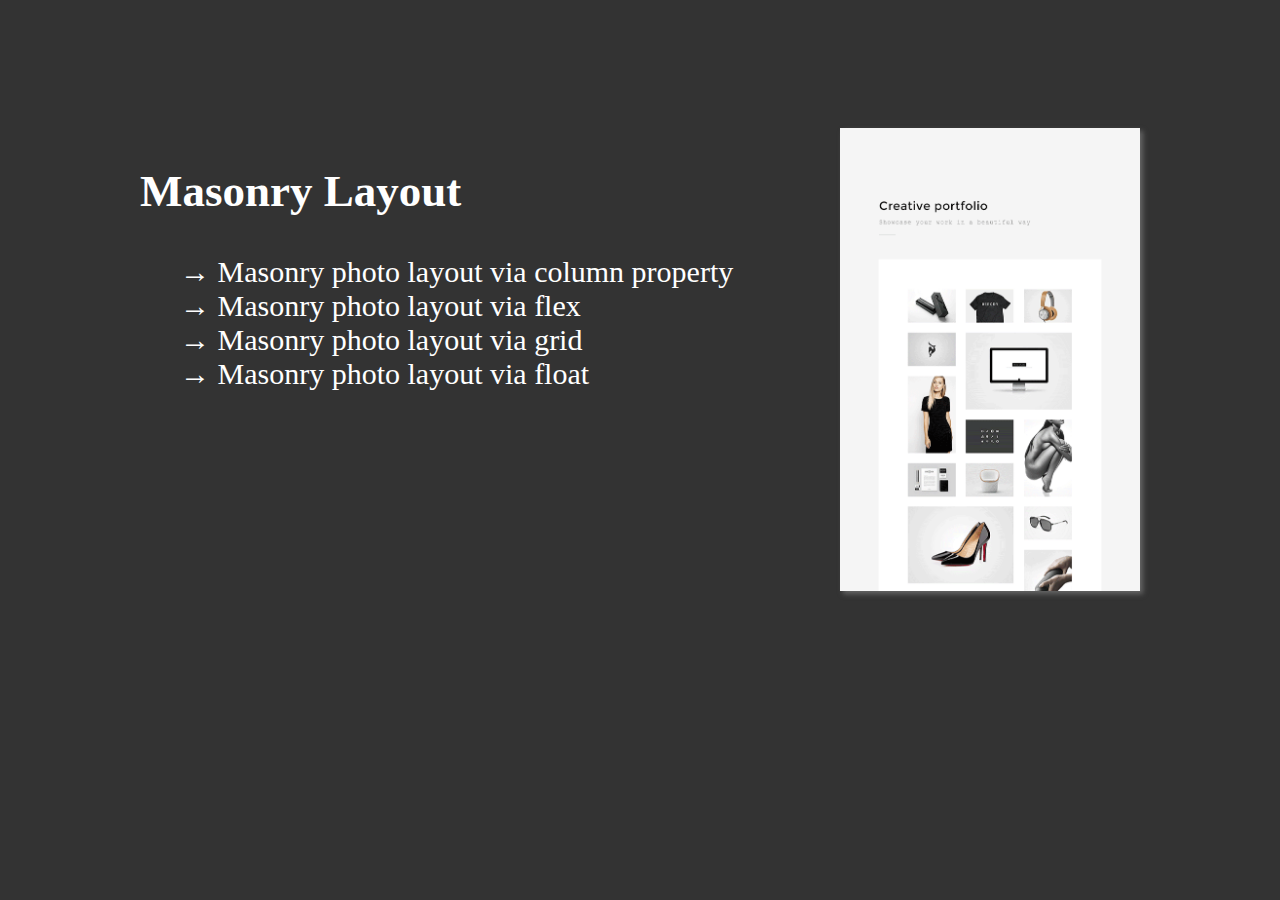
<file: index.html>
<!doctype html>
<html lang="en">
<head>
    <meta charset="UTF-8">
    <meta name="viewport"
          content="width=device-width, user-scalable=no, initial-scale=1.0, maximum-scale=1.0, minimum-scale=1.0">
    <meta http-equiv="X-UA-Compatible" content="ie=edge">
    <title>Masonry Photo Layout</title>
    <style>
        body {
            width: 1000px;
            margin: 10% auto;
            background: #333333;
            color: #ffffff;
            font-size: 30px;
            text-align: left;

        }

        ul {
            list-style: none;
        }

        a {
            text-decoration: none;
            color: #ffffff;
            font-size: 30px;
        }

        img {
            width: 30%;
            height: 20%;
            box-shadow: 3px 3px 5px #666666;
        }

        .wrapper {
            display: flex;
            justify-content: space-between;
        }

    </style>
</head>
<body>
<div class="wrapper">
    <div>
        <h2>Masonry Layout</h2>
        <ul>
            <li><a href="column-property-masonry.html">→ Masonry photo layout via column property</a></li>
            <li><a href="flexbox-masonry.html">→ Masonry photo layout via flex</a></li>
            <li><a href="grid-masonry.html">→ Masonry photo layout via grid</a></li>
            <li><a href="float-masonry.html">→ Masonry photo layout via float</a></li>
        </ul>
    </div>
    <img src="./images/giphy.gif" alt="">
</div>
</body>
</html>
</file>
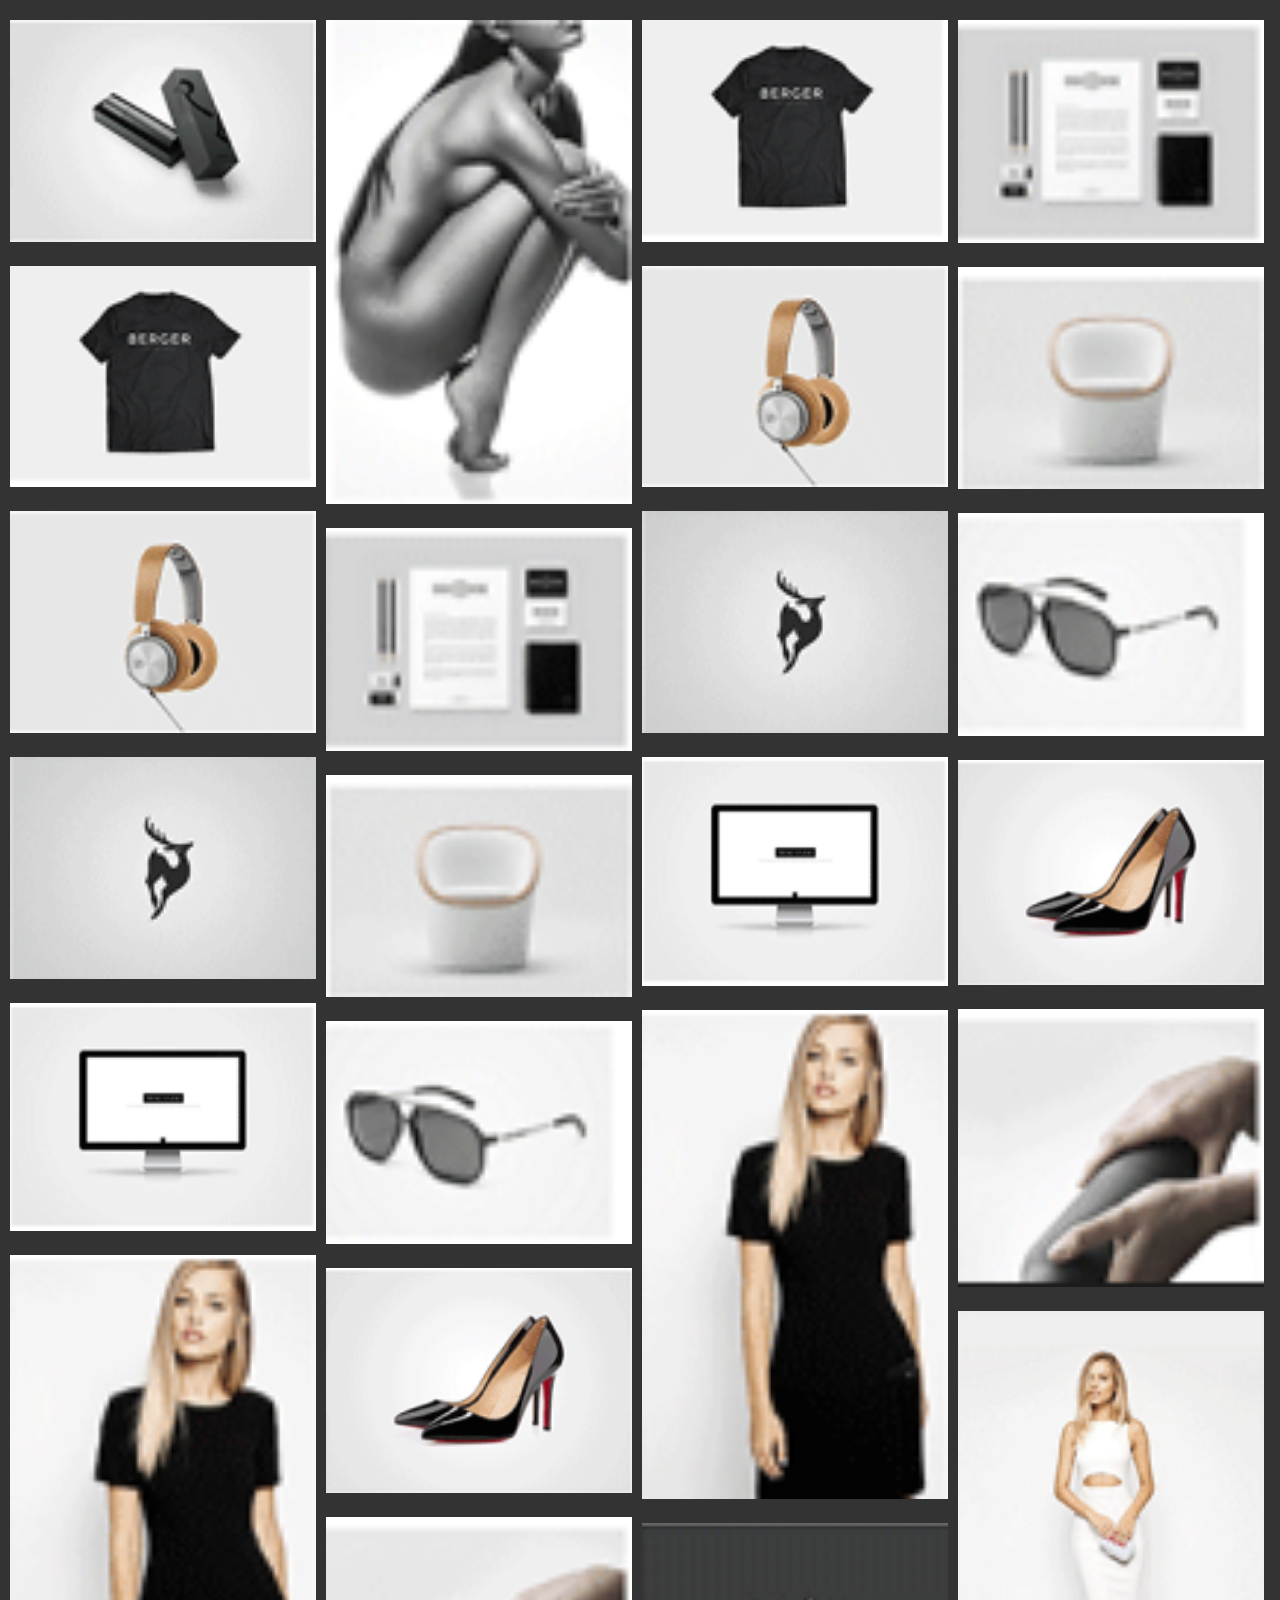
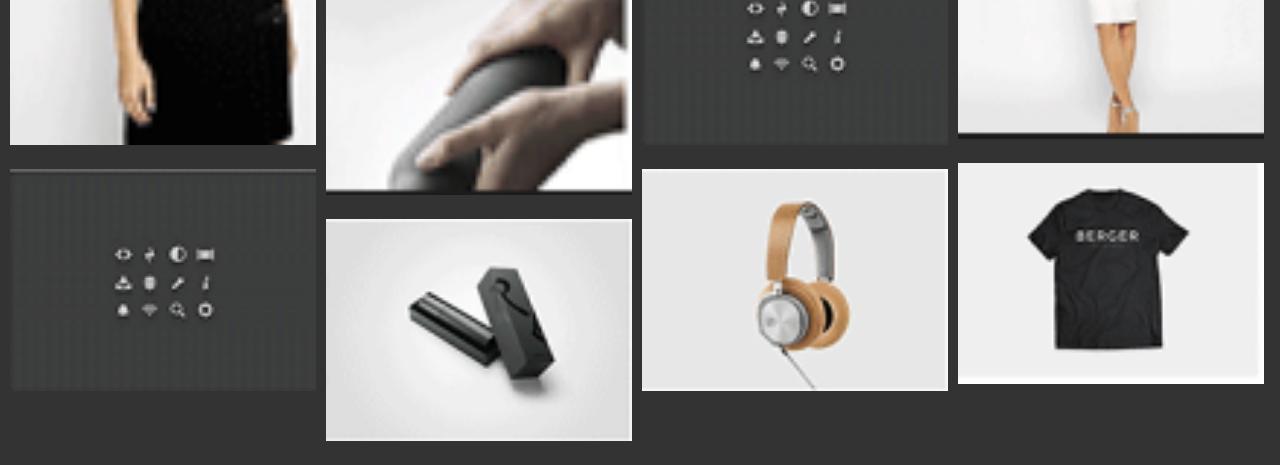
<file: column-property-masonry/index.html>
<!doctype html>
<html lang="en">
<head>
    <meta charset="UTF-8">
    <meta name="viewport"
          content="width=device-width, user-scalable=no, initial-scale=1.0, maximum-scale=1.0, minimum-scale=1.0">
    <meta http-equiv="X-UA-Compatible" content="ie=edge">
    <title>Document</title>
    <link rel="stylesheet" href="styles.css">
</head>
<body>
<div class="masonry">
    <div class="masonry-brick"><img src="../images/1.PNG" alt="Masonry Brick #1"></div>
    <div class="masonry-brick"><img src="../images/2.PNG" alt="Masonry Brick #2"></div>
    <div class="masonry-brick"><img src="../images/3.PNG" alt="Masonry Brick #3"></div>
    <div class="masonry-brick"><img src="../images/4.PNG" alt="Masonry Brick #4"></div>
    <div class="masonry-brick"><img src="../images/5.PNG" alt="Masonry Brick #5"></div>
    <div class="masonry-brick"><img src="../images/6.PNG" alt="Masonry Brick #6"></div>
    <div class="masonry-brick"><img src="../images/7.PNG" alt="Masonry Brick #7"></div>
    <div class="masonry-brick"><img src="../images/8.PNG" alt="Masonry Brick #8"></div>
    <div class="masonry-brick"><img src="../images/9.PNG" alt="Masonry Brick #9"></div>
    <div class="masonry-brick"><img src="../images/10.PNG" alt="Masonry Brick #10"></div>
    <div class="masonry-brick"><img src="../images/11.PNG" alt="Masonry Brick #11"></div>
    <div class="masonry-brick"><img src="../images/12.PNG" alt="Masonry Brick #12"></div>
    <div class="masonry-brick"><img src="../images/13.PNG" alt="Masonry Brick #13"></div>
    <div class="masonry-brick"><img src="../images/1.PNG" alt="Masonry Brick #1"></div>
    <div class="masonry-brick"><img src="../images/2.PNG" alt="Masonry Brick #2"></div>
    <div class="masonry-brick"><img src="../images/3.PNG" alt="Masonry Brick #3"></div>
    <div class="masonry-brick"><img src="../images/4.PNG" alt="Masonry Brick #4"></div>
    <div class="masonry-brick"><img src="../images/5.PNG" alt="Masonry Brick #5"></div>
    <div class="masonry-brick"><img src="../images/6.PNG" alt="Masonry Brick #6"></div>
    <div class="masonry-brick"><img src="../images/7.PNG" alt="Masonry Brick #7"></div>
    <div class="masonry-brick"><img src="../images/3.PNG" alt="Masonry Brick #3"></div>
    <div class="masonry-brick"><img src="../images/9.PNG" alt="Masonry Brick #9"></div>
    <div class="masonry-brick"><img src="../images/10.PNG" alt="Masonry Brick #10"></div>
    <div class="masonry-brick"><img src="../images/11.PNG" alt="Masonry Brick #11"></div>
    <div class="masonry-brick"><img src="../images/12.PNG" alt="Masonry Brick #12"></div>
    <div class="masonry-brick"><img src="../images/13.PNG" alt="Masonry Brick #13"></div>
    <div class="masonry-brick"><img src="../images/14.PNG" alt="Masonry Brick #14"></div>
    <div class="masonry-brick"><img src="../images/2.PNG" alt="Masonry Brick #2"></div>
</div>
</body>
</html>
</file>
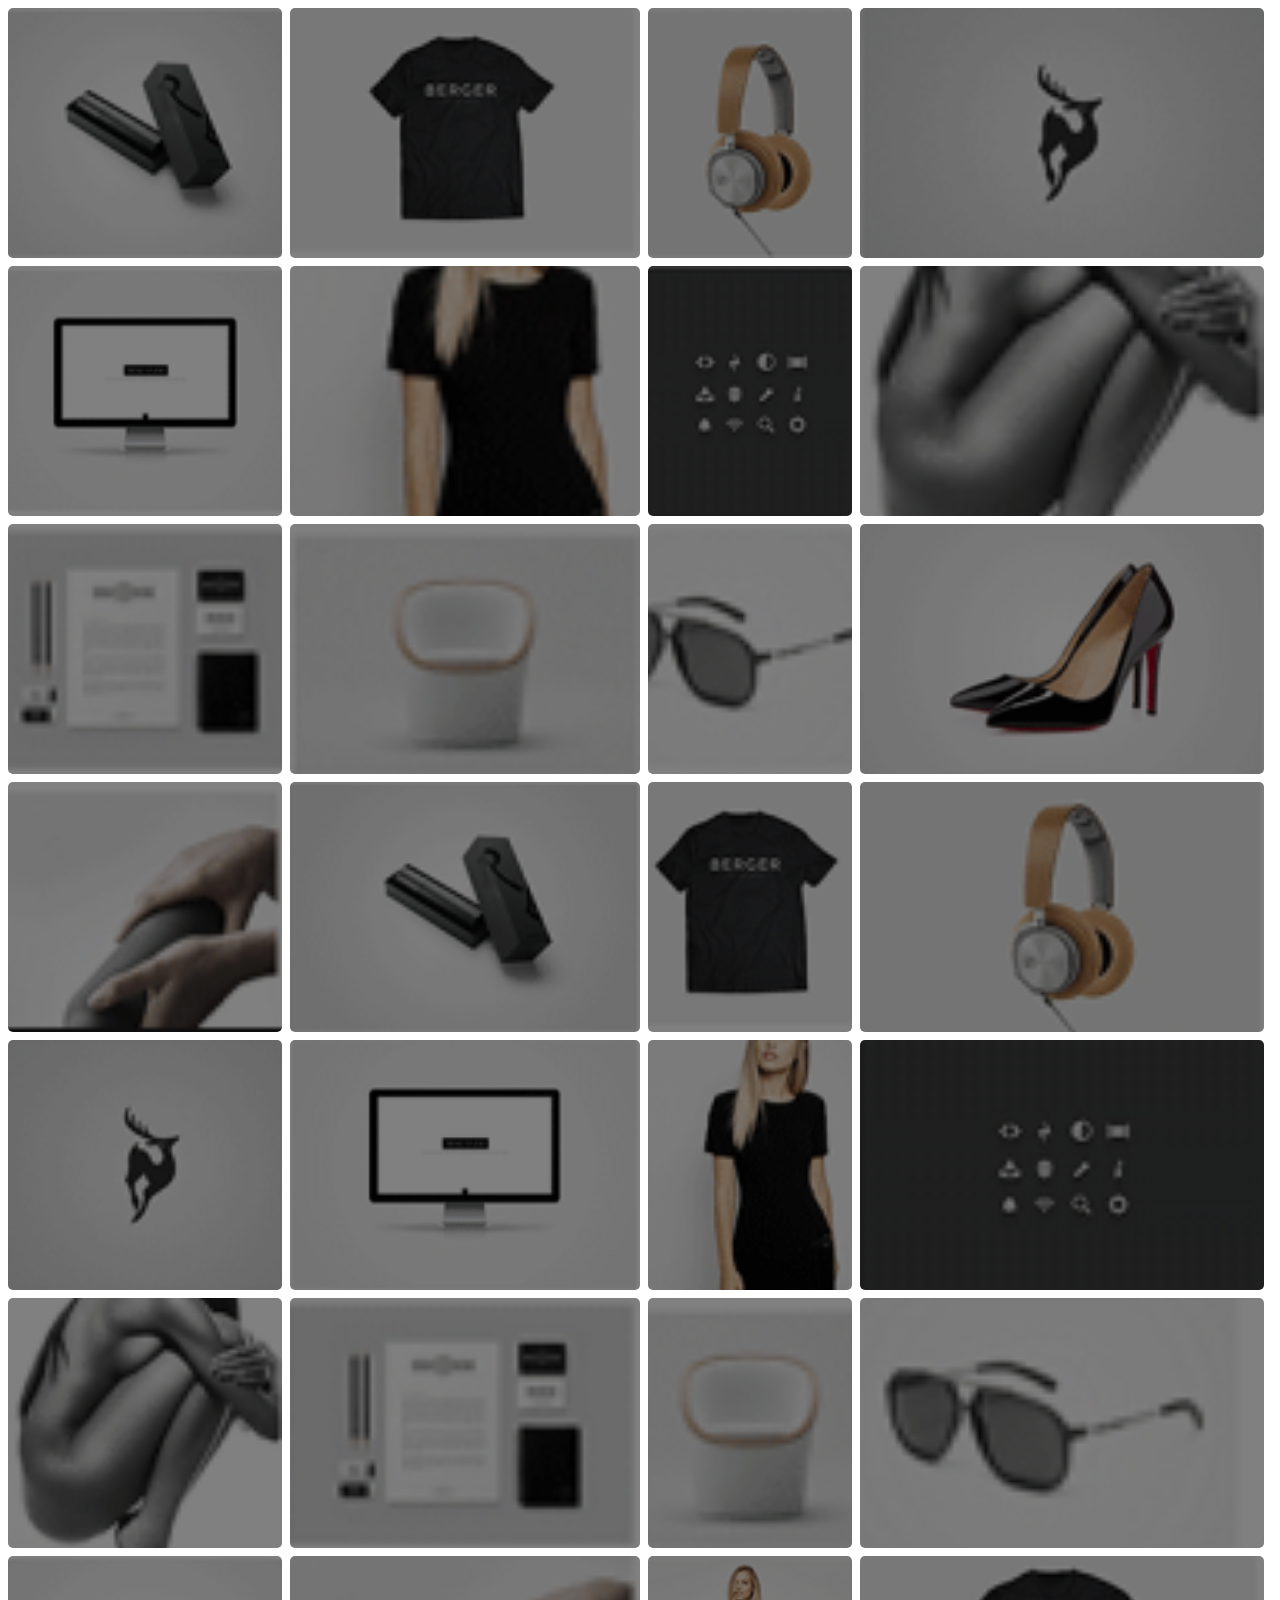
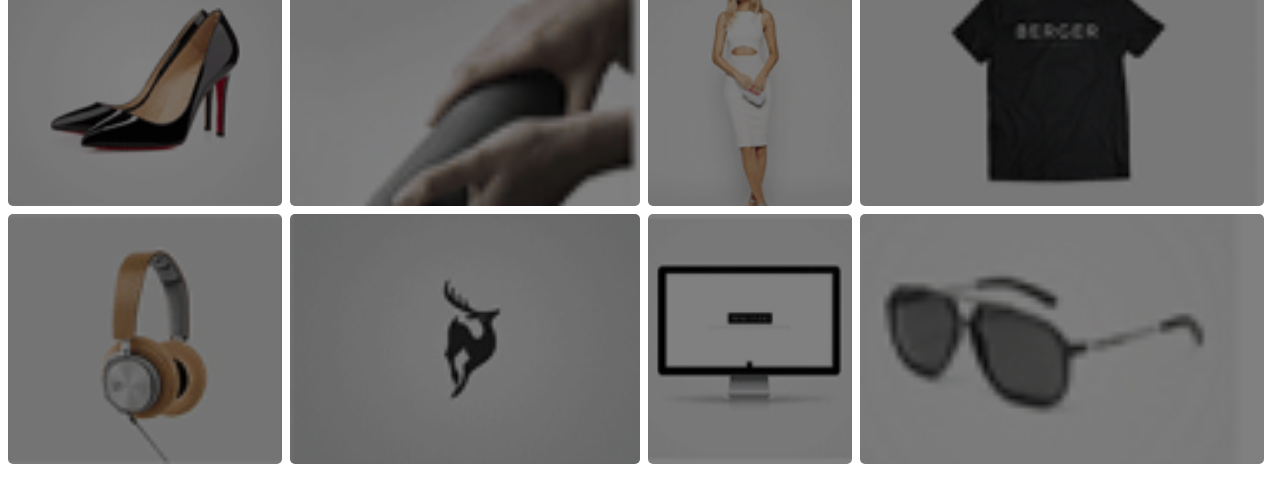
<file: flexbox-masonry/index.html>
<!doctype html>
<html lang="en">
<head>
    <meta charset="UTF-8">
    <meta name="viewport"
          content="width=device-width, user-scalable=no, initial-scale=1.0, maximum-scale=1.0, minimum-scale=1.0">
    <meta http-equiv="X-UA-Compatible" content="ie=edge">
    <title>Document</title>
    <link rel="stylesheet" href="styles.css">
</head>
<body>
<div class="masonry masonry--h">
    <div class="masonry-brick masonry-brick--h"><img src="../images/1.PNG" class="masonry-img" alt="Masonry Brick #1"></div>
    <div class="masonry-brick masonry-brick--h"><img src="../images/2.PNG" class="masonry-img" alt="Masonry Brick #2"></div>
    <div class="masonry-brick masonry-brick--h"><img src="../images/3.PNG" class="masonry-img" alt="Masonry Brick #3"></div>
    <div class="masonry-brick masonry-brick--h"><img src="../images/4.PNG" class="masonry-img" alt="Masonry Brick #4"></div>
    <div class="masonry-brick masonry-brick--h"><img src="../images/5.PNG" class="masonry-img" alt="Masonry Brick #5"></div>
    <div class="masonry-brick masonry-brick--h"><img src="../images/6.PNG" class="masonry-img" alt="Masonry Brick #6"></div>
    <div class="masonry-brick masonry-brick--h"><img src="../images/7.PNG" class="masonry-img" alt="Masonry Brick #7"></div>
    <div class="masonry-brick masonry-brick--h"><img src="../images/8.PNG" class="masonry-img" alt="Masonry Brick #8"></div>
    <div class="masonry-brick masonry-brick--h"><img src="../images/9.PNG" class="masonry-img" alt="Masonry Brick #9"></div>
    <div class="masonry-brick masonry-brick--h"><img src="../images/10.PNG" class="masonry-img" alt="Masonry Brick #10"></div>
    <div class="masonry-brick masonry-brick--h"><img src="../images/11.PNG" class="masonry-img" alt="Masonry Brick #11"></div>
    <div class="masonry-brick masonry-brick--h"><img src="../images/12.PNG" class="masonry-img" alt="Masonry Brick #12"></div>
    <div class="masonry-brick masonry-brick--h"><img src="../images/13.PNG" class="masonry-img" alt="Masonry Brick #13"></div>
    <div class="masonry-brick masonry-brick--h"><img src="../images/1.PNG" class="masonry-img" alt="Masonry Brick #1"></div>
    <div class="masonry-brick masonry-brick--h"><img src="../images/2.PNG" class="masonry-img" alt="Masonry Brick #2"></div>
    <div class="masonry-brick masonry-brick--h"><img src="../images/3.PNG" class="masonry-img" alt="Masonry Brick #3"></div>
    <div class="masonry-brick masonry-brick--h"><img src="../images/4.PNG" class="masonry-img" alt="Masonry Brick #4"></div>
    <div class="masonry-brick masonry-brick--h"><img src="../images/5.PNG" class="masonry-img" alt="Masonry Brick #5"></div>
    <div class="masonry-brick masonry-brick--h"><img src="../images/6.PNG" class="masonry-img" alt="Masonry Brick #6"></div>
    <div class="masonry-brick masonry-brick--h"><img src="../images/7.PNG" class="masonry-img" alt="Masonry Brick #7"></div>
    <div class="masonry-brick masonry-brick--h"><img src="../images/8.PNG" class="masonry-img" alt="Masonry Brick #8"></div>
    <div class="masonry-brick masonry-brick--h"><img src="../images/9.PNG" class="masonry-img" alt="Masonry Brick #9"></div>
    <div class="masonry-brick masonry-brick--h"><img src="../images/10.PNG" class="masonry-img" alt="Masonry Brick #10"></div>
    <div class="masonry-brick masonry-brick--h"><img src="../images/11.PNG" class="masonry-img" alt="Masonry Brick #11"></div>
    <div class="masonry-brick masonry-brick--h"><img src="../images/12.PNG" class="masonry-img" alt="Masonry Brick #12"></div>
    <div class="masonry-brick masonry-brick--h"><img src="../images/13.PNG" class="masonry-img" alt="Masonry Brick #13"></div>
    <div class="masonry-brick masonry-brick--h"><img src="../images/14.PNG" class="masonry-img" alt="Masonry Brick #14"></div>
    <div class="masonry-brick masonry-brick--h"><img src="../images/2.PNG" class="masonry-img" alt="Masonry Brick #2"></div>
    <div class="masonry-brick masonry-brick--h"><img src="../images/3.PNG" class="masonry-img" alt="Masonry Brick #3"></div>
    <div class="masonry-brick masonry-brick--h"><img src="../images/4.PNG" class="masonry-img" alt="Masonry Brick #4"></div>
    <div class="masonry-brick masonry-brick--h"><img src="../images/5.PNG" class="masonry-img" alt="Masonry Brick #5"></div>
    <div class="masonry-brick masonry-brick--h"><img src="../images/11.PNG" class="masonry-img" alt="Masonry Brick #11"></div>
</div>
</body>
</html>
</file>
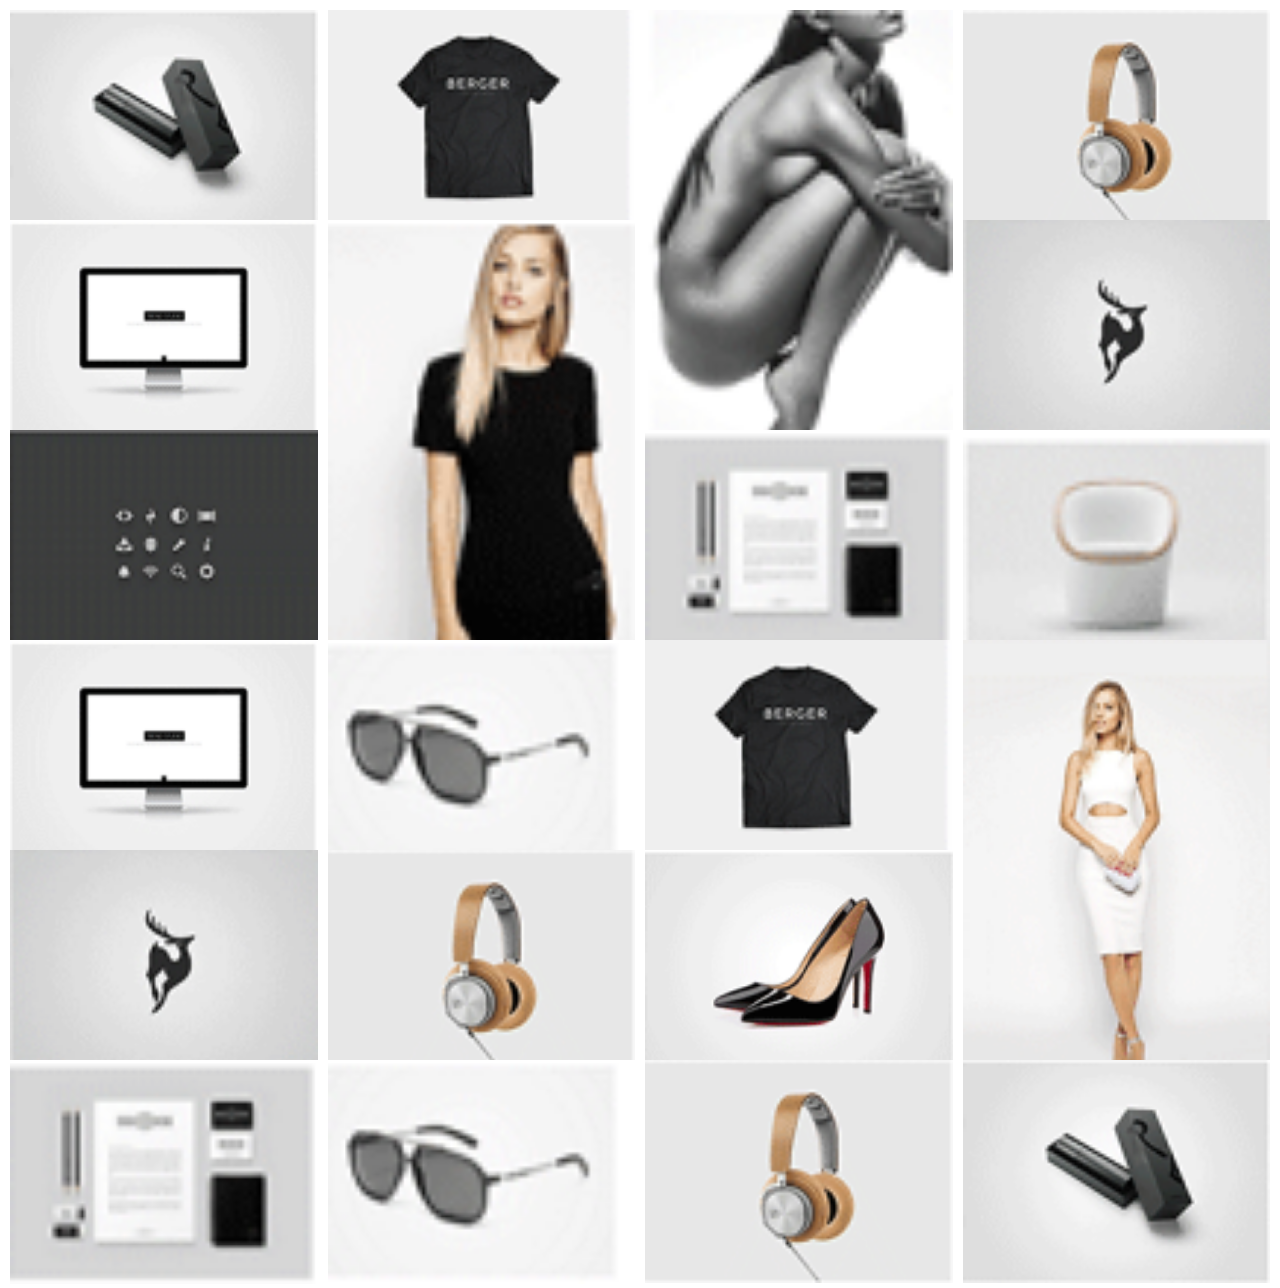
<file: grid-masonry/index.html>
<!doctype html>
<html lang="en">
<head>
    <meta charset="UTF-8">
    <meta name="viewport"
          content="width=device-width, user-scalable=no, initial-scale=1.0, maximum-scale=1.0, minimum-scale=1.0">
    <meta http-equiv="X-UA-Compatible" content="ie=edge">
    <title>Document</title>
    <link rel="stylesheet" href="styles.css">
</head>
<body>
<div class="masonry">
    <div class="masonry-brick-1">
        <img class="photothumb" src="../images/1.PNG">
    </div>
    <div class="masonry-brick-1">
        <img class="photothumb" src="../images/2.PNG">
    </div>
    <div class="masonry-brick-3">
        <img class="photothumb" src="../images/8.PNG">
    </div>
    <div class="masonry-brick-1">
        <img class="photothumb" src="../images/3.PNG">
    </div>
    <div class="masonry-brick-2">
        <img class="photothumb" src="../images/5.PNG">
    </div>
    <div class="masonry-brick-3">
        <img class="photothumb" src="../images/6.PNG">
    </div>
    <div class="masonry-brick-1">
        <img class="photothumb" src="../images/4.PNG">
    </div>
    <div class="masonry-brick-1">
        <img class="photothumb" src="../images/7.PNG">
    </div>
    <div class="masonry-brick-1">
        <img class="photothumb" src="../images/9.PNG">
    </div>
    <div class="masonry-brick-1">
        <img class="photothumb" src="../images/10.PNG">
    </div>
    <div class="masonry-brick-1">
        <img class="photothumb" src="../images/5.PNG">
    </div>
    <div class="masonry-brick-1">
        <img class="photothumb" src="../images/11.PNG">
    </div>
    <div class="masonry-brick-1">
        <img class="photothumb" src="../images/2.PNG">
    </div>
    <div class="masonry-brick-3">
        <img class="photothumb" src="../images/14.PNG">
    </div>
    <div class="masonry-brick-1">
        <img class="photothumb" src="../images/4.PNG">
    </div>
    <div class="masonry-brick-1">
        <img class="photothumb" src="../images/3.PNG">
    </div>
    <div class="masonry-brick-2">
        <img class="photothumb" src="../images/12.PNG">
    </div>
    <div class="masonry-brick-1">
        <img class="photothumb" src="../images/9.PNG">
    </div>
    <div class="masonry-brick-1">
        <img class="photothumb" src="../images/11.PNG">
    </div>
    <div class="masonry-brick-1">
        <img class="photothumb" src="../images/3.PNG">
    </div>
    <div class="masonry-brick-1">
        <img class="photothumb" src="../images/1.PNG">
    </div>
</div>
</body>
</html></I>
</file>
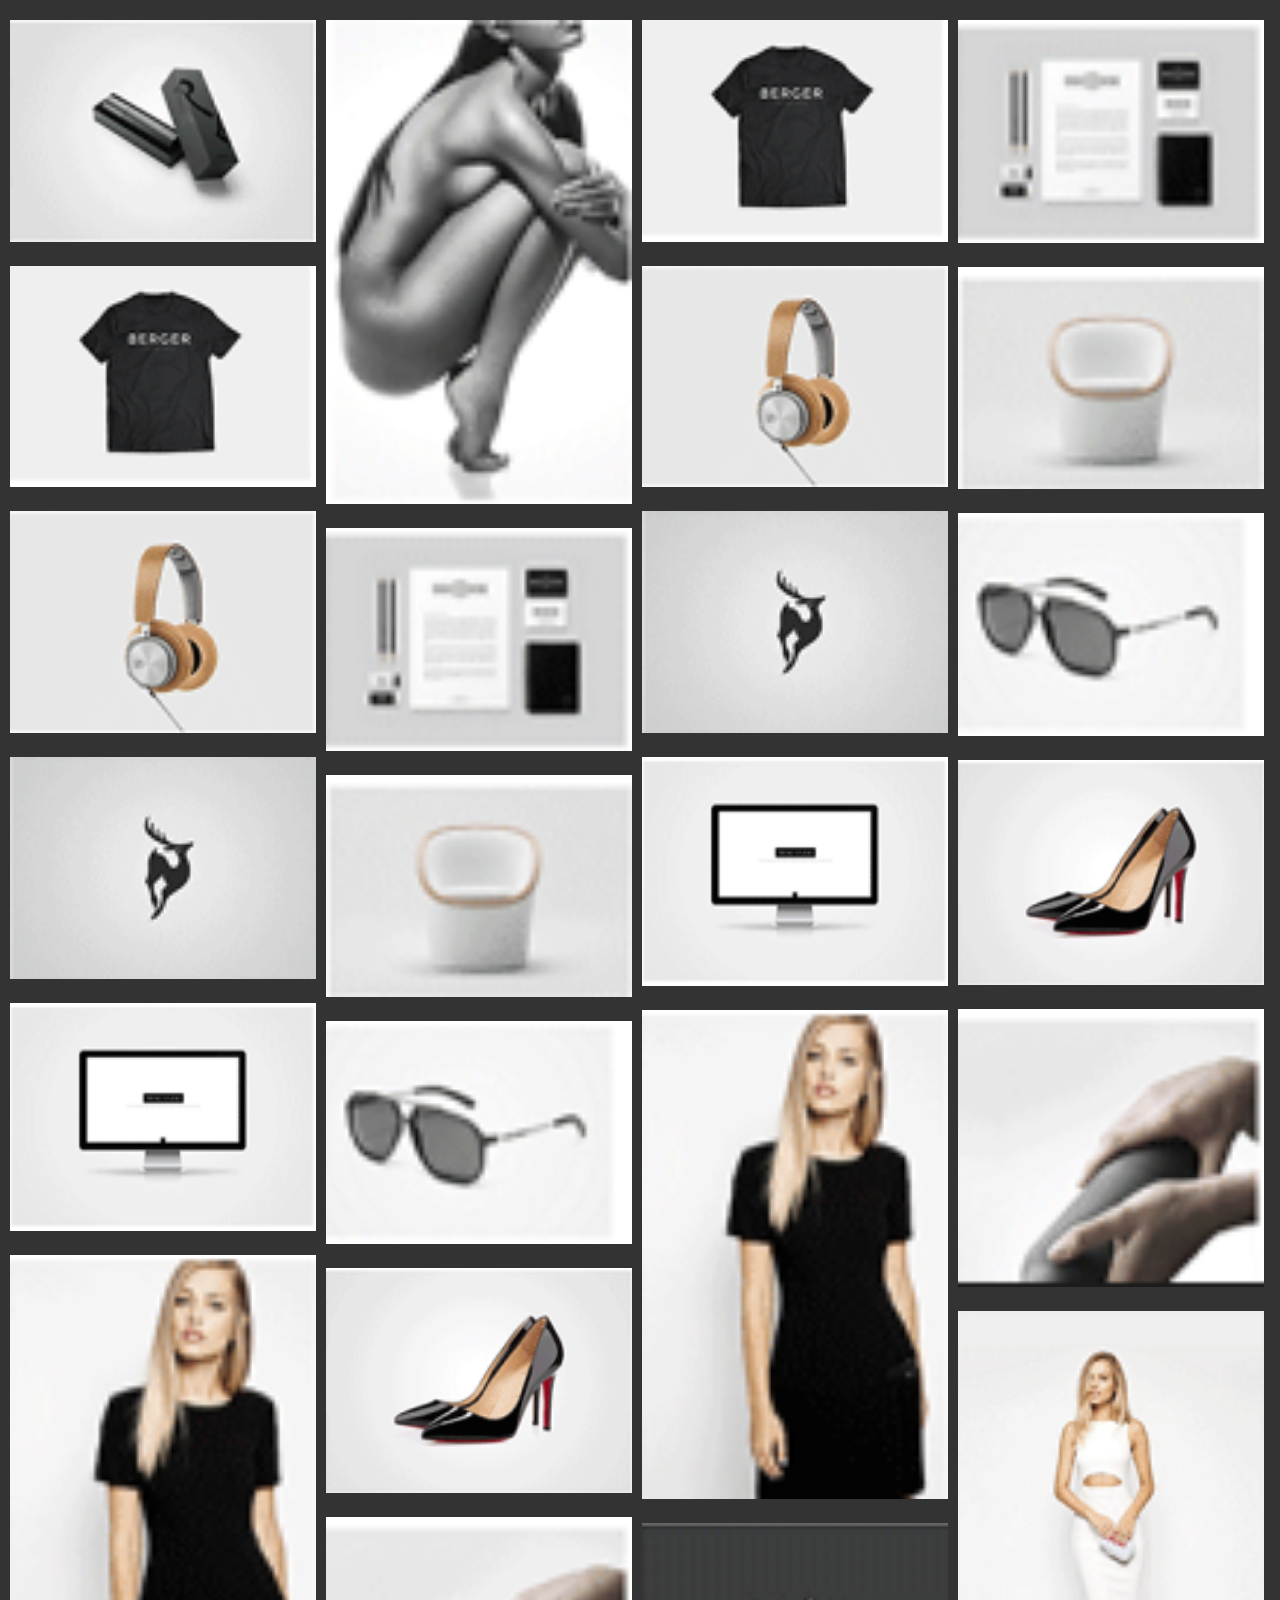
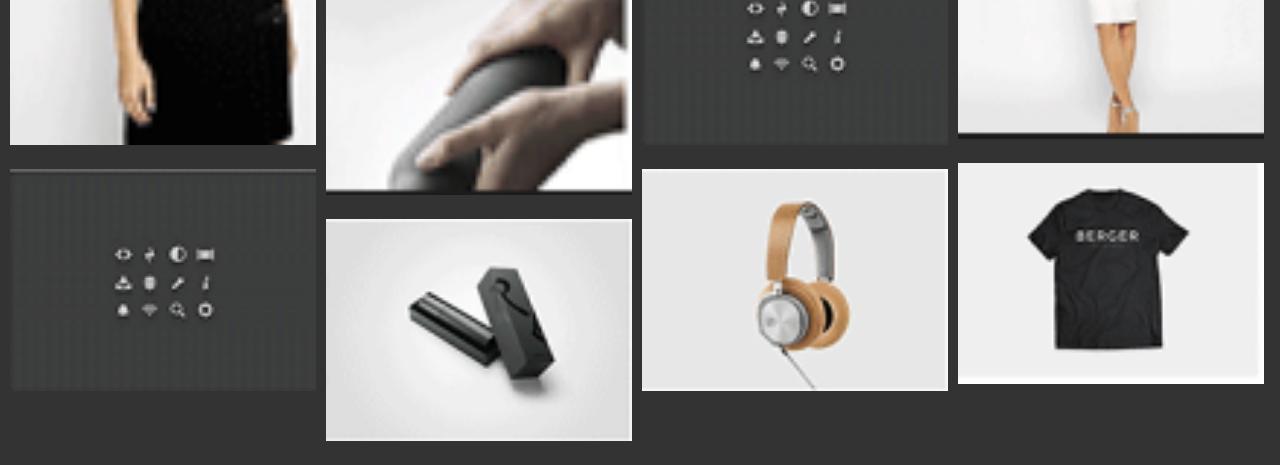
<file: column-property-masonry.html>
<!doctype html>
<html lang="en">
<head>
    <meta charset="UTF-8">
    <meta name="viewport"
          content="width=device-width, user-scalable=no, initial-scale=1.0, maximum-scale=1.0, minimum-scale=1.0">
    <meta http-equiv="X-UA-Compatible" content="ie=edge">
    <title>Document</title>
    <link rel="stylesheet" href="./styles/style-1.css">
</head>
<body>
<div class="masonry">
    <div class="masonry-brick"><img src="./images/1.PNG" alt="Masonry Brick #1"></div>
    <div class="masonry-brick"><img src="./images/2.PNG" alt="Masonry Brick #2"></div>
    <div class="masonry-brick"><img src="./images/3.PNG" alt="Masonry Brick #3"></div>
    <div class="masonry-brick"><img src="./images/4.PNG" alt="Masonry Brick #4"></div>
    <div class="masonry-brick"><img src="./images/5.PNG" alt="Masonry Brick #5"></div>
    <div class="masonry-brick"><img src="./images/6.PNG" alt="Masonry Brick #6"></div>
    <div class="masonry-brick"><img src="./images/7.PNG" alt="Masonry Brick #7"></div>
    <div class="masonry-brick"><img src="./images/8.PNG" alt="Masonry Brick #8"></div>
    <div class="masonry-brick"><img src="./images/9.PNG" alt="Masonry Brick #9"></div>
    <div class="masonry-brick"><img src="./images/10.PNG" alt="Masonry Brick #10"></div>
    <div class="masonry-brick"><img src="./images/11.PNG" alt="Masonry Brick #11"></div>
    <div class="masonry-brick"><img src="./images/12.PNG" alt="Masonry Brick #12"></div>
    <div class="masonry-brick"><img src="./images/13.PNG" alt="Masonry Brick #13"></div>
    <div class="masonry-brick"><img src="./images/1.PNG" alt="Masonry Brick #1"></div>
    <div class="masonry-brick"><img src="./images/2.PNG" alt="Masonry Brick #2"></div>
    <div class="masonry-brick"><img src="./images/3.PNG" alt="Masonry Brick #3"></div>
    <div class="masonry-brick"><img src="./images/4.PNG" alt="Masonry Brick #4"></div>
    <div class="masonry-brick"><img src="./images/5.PNG" alt="Masonry Brick #5"></div>
    <div class="masonry-brick"><img src="./images/6.PNG" alt="Masonry Brick #6"></div>
    <div class="masonry-brick"><img src="./images/7.PNG" alt="Masonry Brick #7"></div>
    <div class="masonry-brick"><img src="./images/3.PNG" alt="Masonry Brick #3"></div>
    <div class="masonry-brick"><img src="./images/9.PNG" alt="Masonry Brick #9"></div>
    <div class="masonry-brick"><img src="./images/10.PNG" alt="Masonry Brick #10"></div>
    <div class="masonry-brick"><img src="./images/11.PNG" alt="Masonry Brick #11"></div>
    <div class="masonry-brick"><img src="./images/12.PNG" alt="Masonry Brick #12"></div>
    <div class="masonry-brick"><img src="./images/13.PNG" alt="Masonry Brick #13"></div>
    <div class="masonry-brick"><img src="./images/14.PNG" alt="Masonry Brick #14"></div>
    <div class="masonry-brick"><img src="./images/2.PNG" alt="Masonry Brick #2"></div>
</div>
</body>
</html>
</file>
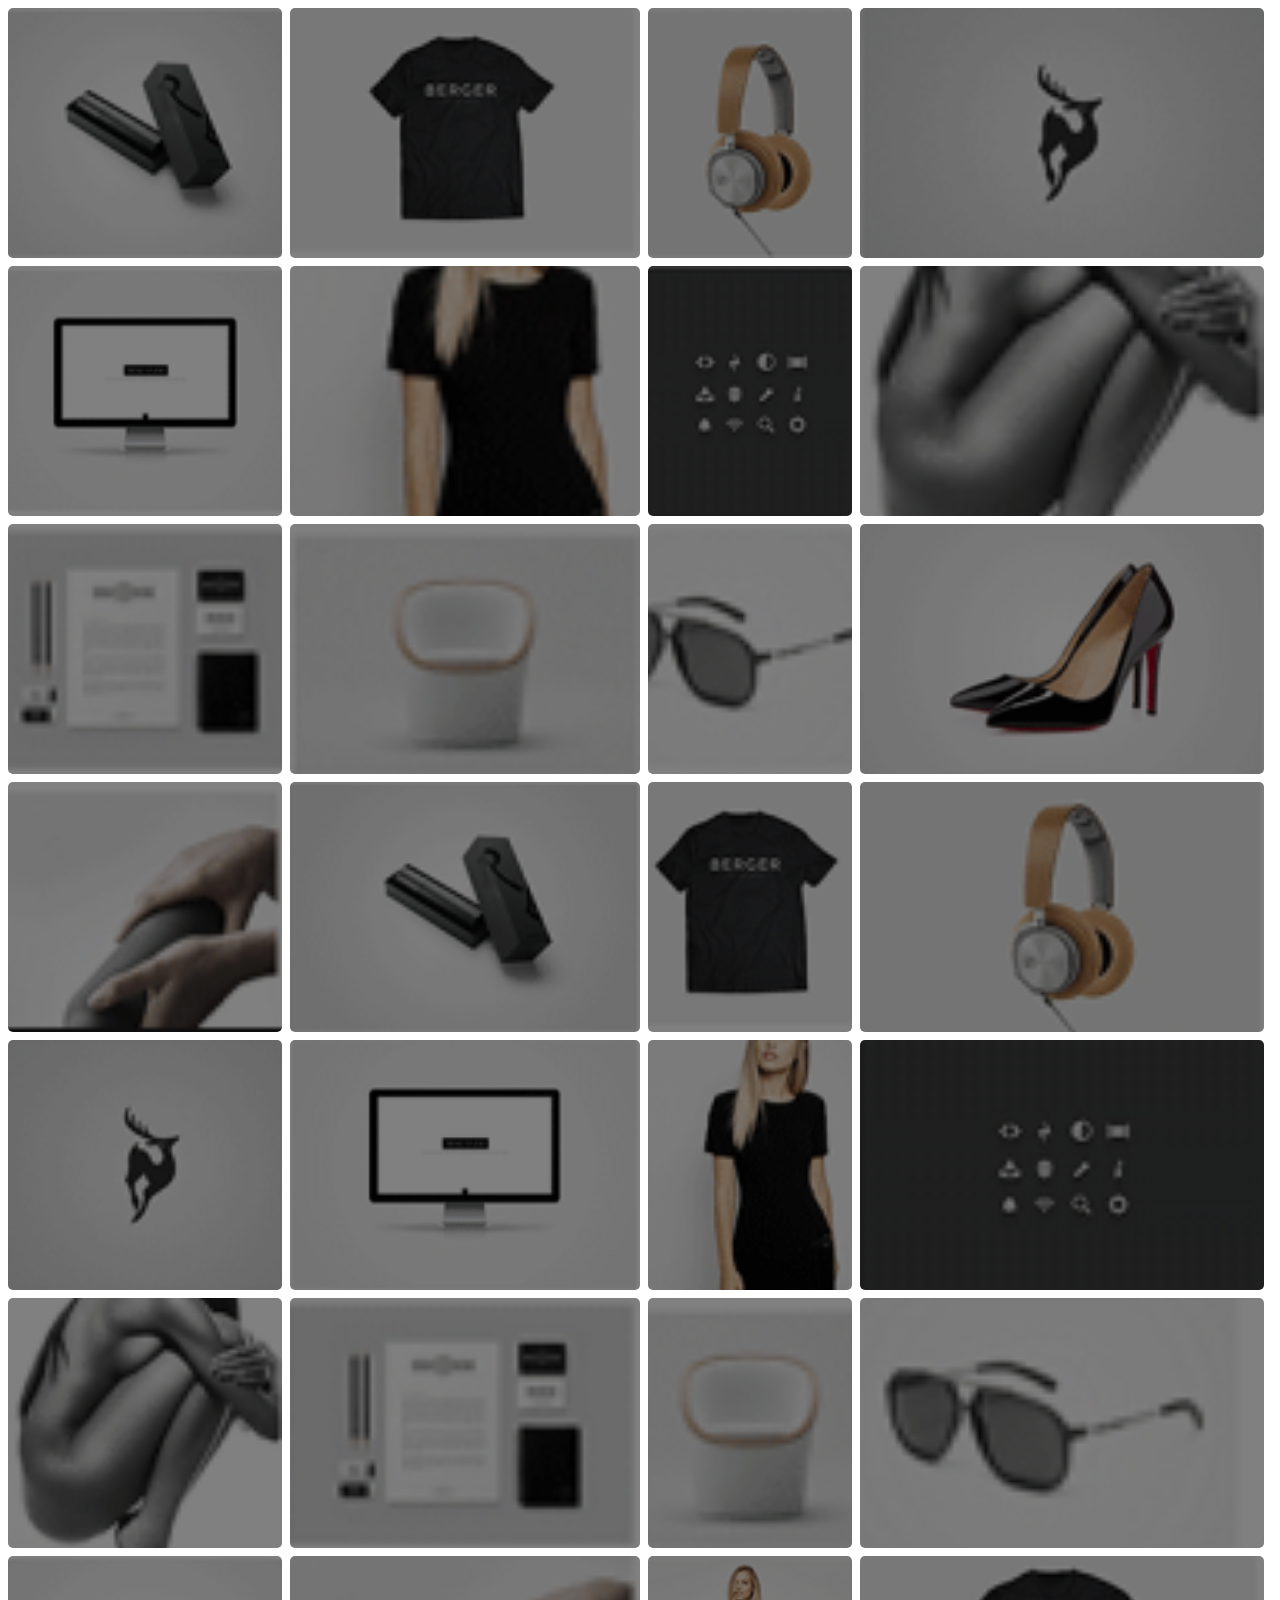
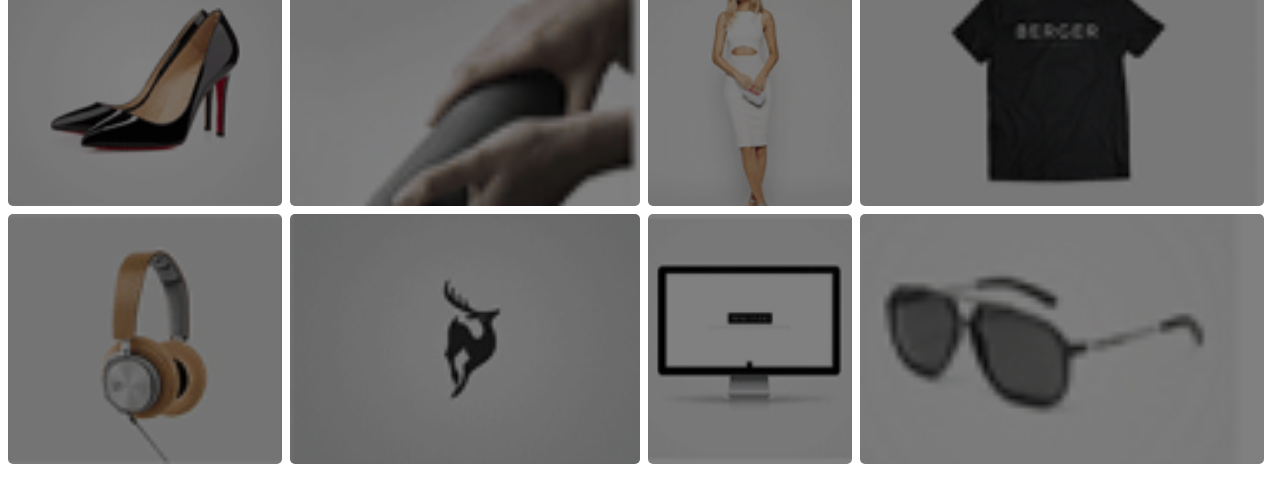
<file: flexbox-masonry.html>
<!doctype html>
<html lang="en">
<head>
    <meta charset="UTF-8">
    <meta name="viewport"
          content="width=device-width, user-scalable=no, initial-scale=1.0, maximum-scale=1.0, minimum-scale=1.0">
    <meta http-equiv="X-UA-Compatible" content="ie=edge">
    <title>Document</title>
    <link rel="stylesheet" href="./styles/style-2.css">
</head>
<body>
<div class="masonry masonry--h">
    <div class="masonry-brick masonry-brick--h"><img src="./images/1.PNG" class="masonry-img" alt="Masonry Brick #1"></div>
    <div class="masonry-brick masonry-brick--h"><img src="./images/2.PNG" class="masonry-img" alt="Masonry Brick #2"></div>
    <div class="masonry-brick masonry-brick--h"><img src="./images/3.PNG" class="masonry-img" alt="Masonry Brick #3"></div>
    <div class="masonry-brick masonry-brick--h"><img src="./images/4.PNG" class="masonry-img" alt="Masonry Brick #4"></div>
    <div class="masonry-brick masonry-brick--h"><img src="./images/5.PNG" class="masonry-img" alt="Masonry Brick #5"></div>
    <div class="masonry-brick masonry-brick--h"><img src="./images/6.PNG" class="masonry-img" alt="Masonry Brick #6"></div>
    <div class="masonry-brick masonry-brick--h"><img src="./images/7.PNG" class="masonry-img" alt="Masonry Brick #7"></div>
    <div class="masonry-brick masonry-brick--h"><img src="./images/8.PNG" class="masonry-img" alt="Masonry Brick #8"></div>
    <div class="masonry-brick masonry-brick--h"><img src="./images/9.PNG" class="masonry-img" alt="Masonry Brick #9"></div>
    <div class="masonry-brick masonry-brick--h"><img src="./images/10.PNG" class="masonry-img" alt="Masonry Brick #10"></div>
    <div class="masonry-brick masonry-brick--h"><img src="./images/11.PNG" class="masonry-img" alt="Masonry Brick #11"></div>
    <div class="masonry-brick masonry-brick--h"><img src="./images/12.PNG" class="masonry-img" alt="Masonry Brick #12"></div>
    <div class="masonry-brick masonry-brick--h"><img src="./images/13.PNG" class="masonry-img" alt="Masonry Brick #13"></div>
    <div class="masonry-brick masonry-brick--h"><img src="./images/1.PNG" class="masonry-img" alt="Masonry Brick #1"></div>
    <div class="masonry-brick masonry-brick--h"><img src="./images/2.PNG" class="masonry-img" alt="Masonry Brick #2"></div>
    <div class="masonry-brick masonry-brick--h"><img src="./images/3.PNG" class="masonry-img" alt="Masonry Brick #3"></div>
    <div class="masonry-brick masonry-brick--h"><img src="./images/4.PNG" class="masonry-img" alt="Masonry Brick #4"></div>
    <div class="masonry-brick masonry-brick--h"><img src="./images/5.PNG" class="masonry-img" alt="Masonry Brick #5"></div>
    <div class="masonry-brick masonry-brick--h"><img src="./images/6.PNG" class="masonry-img" alt="Masonry Brick #6"></div>
    <div class="masonry-brick masonry-brick--h"><img src="./images/7.PNG" class="masonry-img" alt="Masonry Brick #7"></div>
    <div class="masonry-brick masonry-brick--h"><img src="./images/8.PNG" class="masonry-img" alt="Masonry Brick #8"></div>
    <div class="masonry-brick masonry-brick--h"><img src="./images/9.PNG" class="masonry-img" alt="Masonry Brick #9"></div>
    <div class="masonry-brick masonry-brick--h"><img src="./images/10.PNG" class="masonry-img" alt="Masonry Brick #10"></div>
    <div class="masonry-brick masonry-brick--h"><img src="./images/11.PNG" class="masonry-img" alt="Masonry Brick #11"></div>
    <div class="masonry-brick masonry-brick--h"><img src="./images/12.PNG" class="masonry-img" alt="Masonry Brick #12"></div>
    <div class="masonry-brick masonry-brick--h"><img src="./images/13.PNG" class="masonry-img" alt="Masonry Brick #13"></div>
    <div class="masonry-brick masonry-brick--h"><img src="./images/14.PNG" class="masonry-img" alt="Masonry Brick #14"></div>
    <div class="masonry-brick masonry-brick--h"><img src="./images/2.PNG" class="masonry-img" alt="Masonry Brick #2"></div>
    <div class="masonry-brick masonry-brick--h"><img src="./images/3.PNG" class="masonry-img" alt="Masonry Brick #3"></div>
    <div class="masonry-brick masonry-brick--h"><img src="./images/4.PNG" class="masonry-img" alt="Masonry Brick #4"></div>
    <div class="masonry-brick masonry-brick--h"><img src="./images/5.PNG" class="masonry-img" alt="Masonry Brick #5"></div>
    <div class="masonry-brick masonry-brick--h"><img src="./images/11.PNG" class="masonry-img" alt="Masonry Brick #11"></div>
</div>
</body>
</html>
</file>
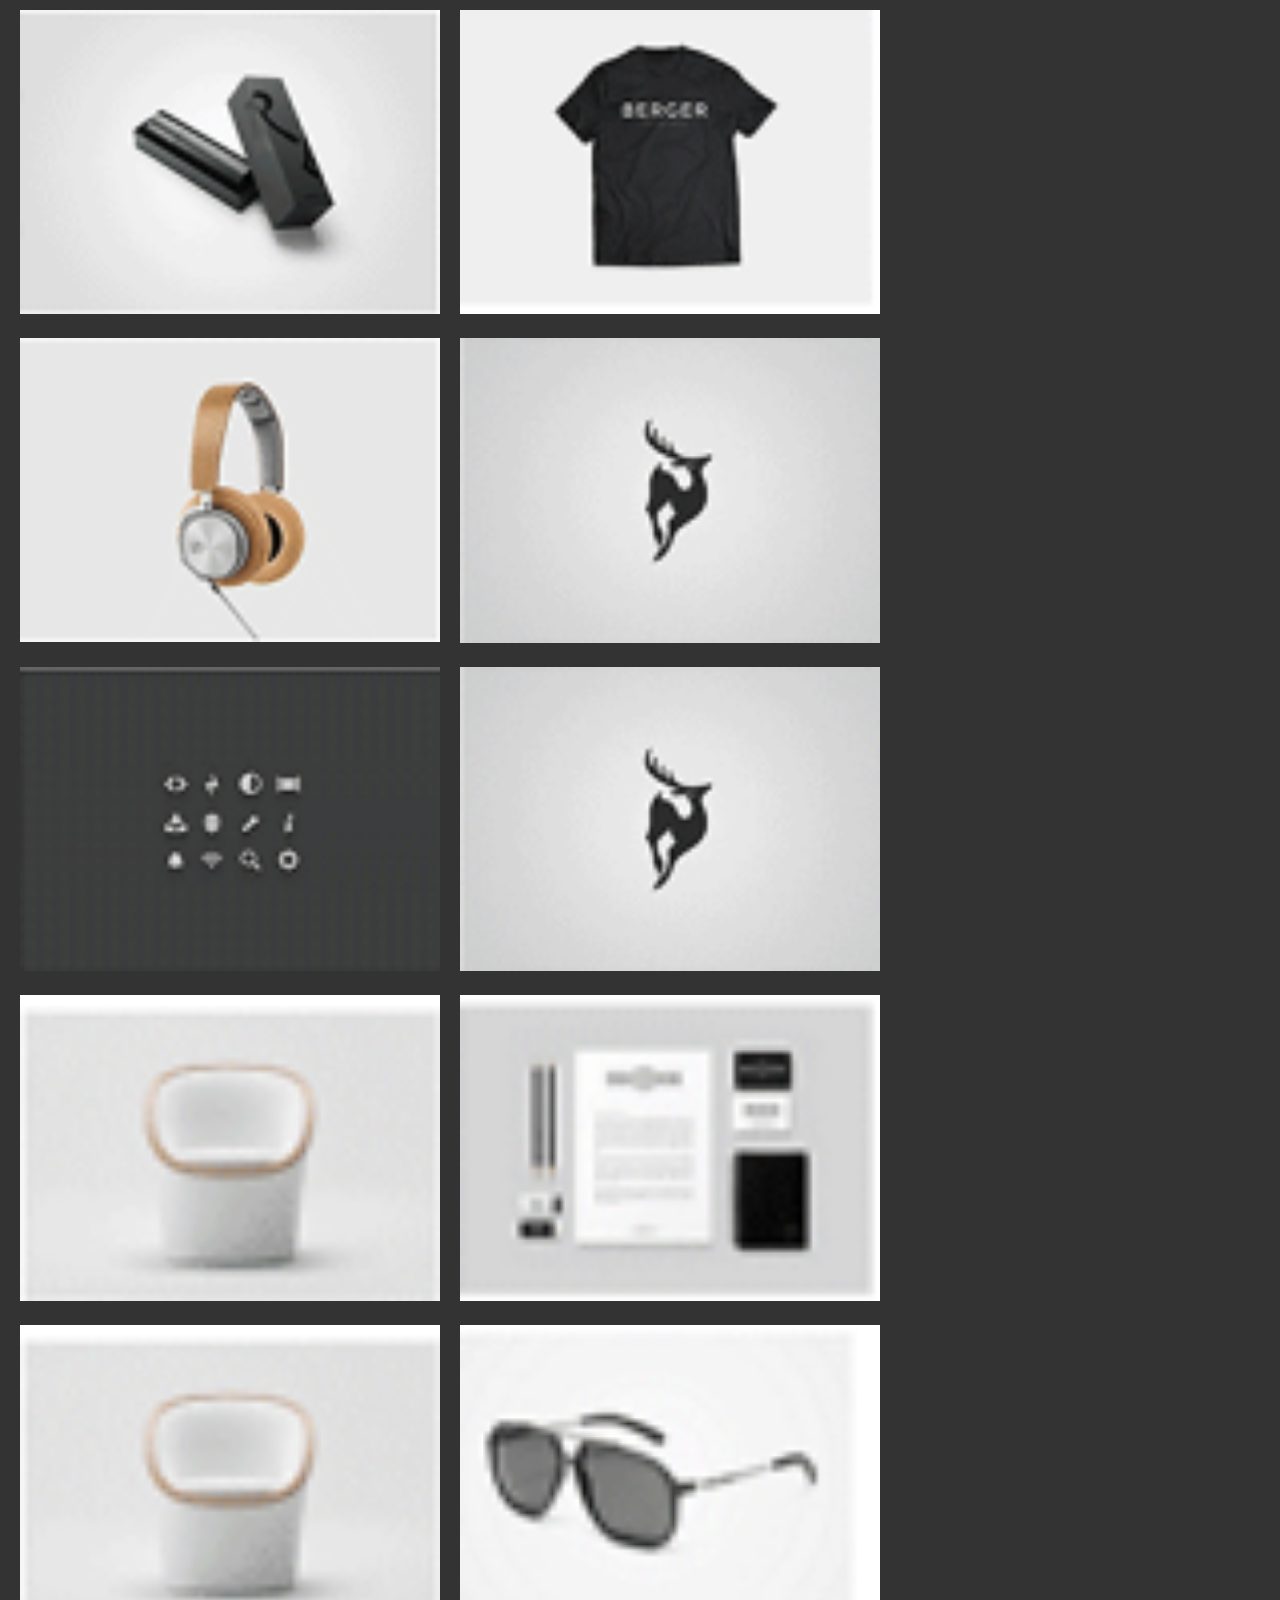
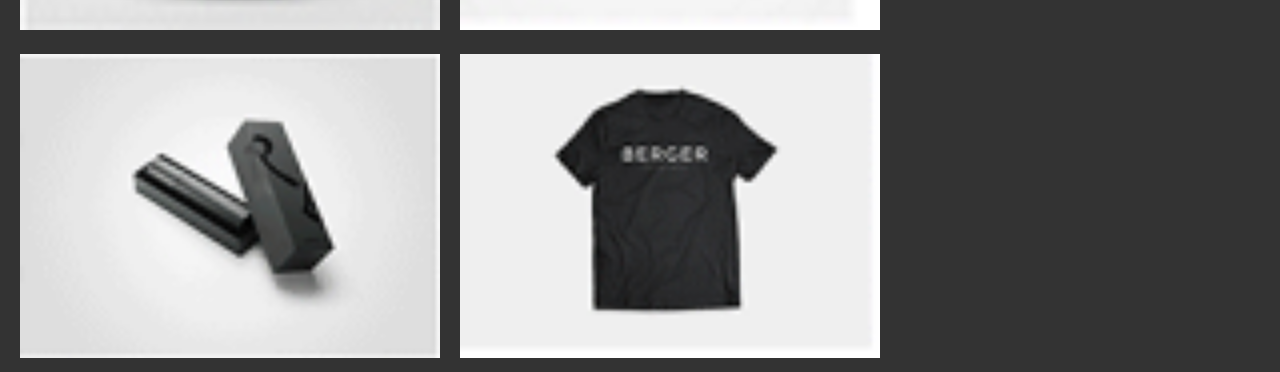
<file: float-masonry.html>
<!doctype html>
<html lang="en">
<head>
    <meta charset="UTF-8">
    <meta name="viewport"
          content="width=device-width, user-scalable=no, initial-scale=1.0, maximum-scale=1.0, minimum-scale=1.0">
    <meta http-equiv="X-UA-Compatible" content="ie=edge">
    <title>Document</title>
    <link rel="stylesheet" href="styles/style-4.css">
</head>
<body>
<div class="masonry">
    <div class="masonry-brick"><img src="./images/1.PNG" alt="Masonry Brick #1"></div>
    <div class="masonry-brick"><img src="./images/2.PNG" alt="Masonry Brick #2"></div>
    <div class="masonry-brick"><img src="./images/3.PNG" alt="Masonry Brick #3"></div>
    <div class="masonry-brick"><img src="./images/4.PNG" alt="Masonry Brick #4"></div>
    <div class="masonry-brick"><img src="./images/7.PNG" alt="Masonry Brick #7"></div>
    <div class="masonry-brick"><img src="./images/4.PNG" alt="Masonry Brick #6"></div>
    <div class="masonry-brick"><img src="./images/10.PNG" alt="Masonry Brick #8"></div>
    <div class="masonry-brick"><img src="./images/9.PNG" alt="Masonry Brick #9"></div>
    <div class="masonry-brick"><img src="./images/10.PNG" alt="Masonry Brick #10"></div>
    <div class="masonry-brick"><img src="./images/11.PNG" alt="Masonry Brick #11"></div>
    <div class="masonry-brick"><img src="./images/1.PNG" alt="Masonry Brick #1"></div>
    <div class="masonry-brick"><img src="./images/2.PNG" alt="Masonry Brick #2"></div>

</div>
</body>
</html>
</file>
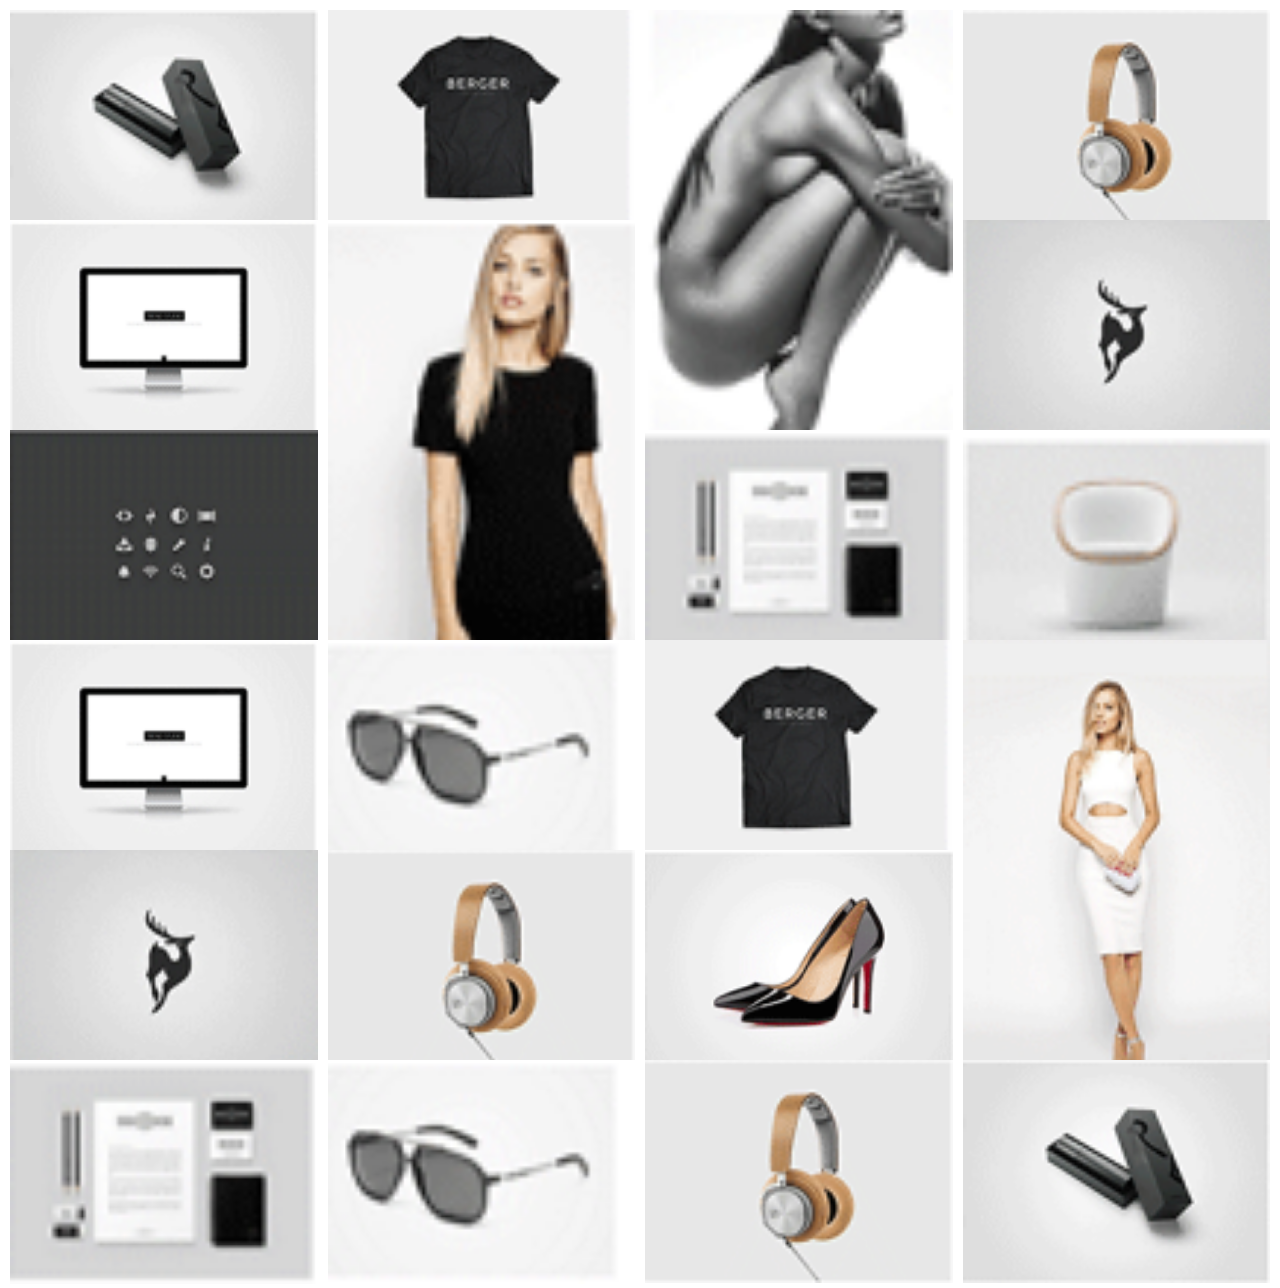
<file: grid-masonry.html>
<!doctype html>
<html lang="en">
<head>
    <meta charset="UTF-8">
    <meta name="viewport"
          content="width=device-width, user-scalable=no, initial-scale=1.0, maximum-scale=1.0, minimum-scale=1.0">
    <meta http-equiv="X-UA-Compatible" content="ie=edge">
    <title>Document</title>
    <link rel="stylesheet" href="./styles/style-3.css">
</head>
<body>
<div class="masonry">
    <div class="masonry-brick-1">
        <img class="photothumb" src="./images/1.PNG">
    </div>
    <div class="masonry-brick-1">
        <img class="photothumb" src="./images/2.PNG">
    </div>
    <div class="masonry-brick-3">
        <img class="photothumb" src="./images/8.PNG">
    </div>
    <div class="masonry-brick-1">
        <img class="photothumb" src="./images/3.PNG">
    </div>
    <div class="masonry-brick-2">
        <img class="photothumb" src="./images/5.PNG">
    </div>
    <div class="masonry-brick-3">
        <img class="photothumb" src="./images/6.PNG">
    </div>
    <div class="masonry-brick-1">
        <img class="photothumb" src="./images/4.PNG">
    </div>
    <div class="masonry-brick-1">
        <img class="photothumb" src="./images/7.PNG">
    </div>
    <div class="masonry-brick-1">
        <img class="photothumb" src="./images/9.PNG">
    </div>
    <div class="masonry-brick-1">
        <img class="photothumb" src="./images/10.PNG">
    </div>
    <div class="masonry-brick-1">
        <img class="photothumb" src="./images/5.PNG">
    </div>
    <div class="masonry-brick-1">
        <img class="photothumb" src="./images/11.PNG">
    </div>
    <div class="masonry-brick-1">
        <img class="photothumb" src="./images/2.PNG">
    </div>
    <div class="masonry-brick-3">
        <img class="photothumb" src="./images/14.PNG">
    </div>
    <div class="masonry-brick-1">
        <img class="photothumb" src="./images/4.PNG">
    </div>
    <div class="masonry-brick-1">
        <img class="photothumb" src="./images/3.PNG">
    </div>
    <div class="masonry-brick-2">
        <img class="photothumb" src="./images/12.PNG">
    </div>
    <div class="masonry-brick-1">
        <img class="photothumb" src="./images/9.PNG">
    </div>
    <div class="masonry-brick-1">
        <img class="photothumb" src="./images/11.PNG">
    </div>
    <div class="masonry-brick-1">
        <img class="photothumb" src="./images/3.PNG">
    </div>
    <div class="masonry-brick-1">
        <img class="photothumb" src="./images/1.PNG">
    </div>
</div>
</body>
</html></I>
</file>
<file: column-property-masonry/styles.css>
body {
    margin: 0;
    background: #333333;
}


img {
    width: 100%;
    height: auto;
}

.masonry {
    margin: 10px 0;
    padding: 0;
    max-width: 98%;
    column-gap: 10px;
}

.masonry-brick {
    display: inline-block;
    margin: 10px;
    width: 100%;
    box-sizing: border-box;
}

@media only screen and (min-width: 700px) {
    .masonry {
        column-count: 2;
    }
}

@media only screen and (min-width: 900px) {
    .masonry {
        column-count: 3;
    }
}

@media only screen and (min-width: 1100px) {
    .masonry {
        column-count: 4;
    }
}
</file>
<file: flexbox-masonry/styles.css>
img {
    vertical-align: middle;
    max-width: 100%;
}

.masonry {
    display: flex;
    width: 100%;
}

.masonry--h {
    flex-flow: row wrap;
}

.masonry--v {
    flex-flow: column wrap;
    max-height: 1080px;
}

.masonry--h,
.masonry--v {
    margin-left: -8px; /* Adjustment for the gutter */
}

.masonry-brick {
    overflow: hidden;
    border-radius: 5px;
    margin: 0 0 8px 8px; /* Some Gutter */
    position: relative;
}

.masonry-brick--h {
    flex: auto;
    height: 250px;
    min-width: 150px;
}

@media only screen and (min-width: 1024px) {
    /* Horizontal masonry bricks on desktop-sized screen */
    .masonry-brick--h:nth-child(4n+1) {
        width: 250px;
    }

    .masonry-brick--h:nth-child(4n+2) {
        width: 325px;
    }

    .masonry-brick--h:nth-child(4n+3) {
        width: 180px;
    }

    .masonry-brick--h:nth-child(4n+4) {
        width: 380px;
    }

    /* Adjusting vertical masonry height on desktop-sized screen */
    .masonry--v {
        max-height: 1600px;
    }

    /* Vertical masonry bricks on desktop-sized screen */
    .masonry-brick--v {
        width: 33.33333%;
    }
}

@media only screen and (max-width: 1023px) and (min-width: 768px) {
    /* Horizontal masonry bricks on tabled-sized screen */
    .masonry-brick--h:nth-child(4n+1) {
        width: 200px;
    }

    .masonry-brick--h:nth-child(4n+2) {
        width: 250px;
    }

    .masonry-brick--h:nth-child(4n+3) {
        width: 120px;
    }

    .masonry-brick--h:nth-child(4n+4) {
        width: 280px;
    }

    /* Adjusting vertical masonry height on tablet-sized screen */
    .masonry--v {
        max-height: 2000px;
    }

    /* Vertical masonry bricks on tablet-sized screen */
    .masonry-brick--v {
        width: 50%;
    }
}

.masonry-img {
    object-fit: cover;
    width: 100%;
    height: 100%;
    filter: brightness(50%);
}

@media (max-width: 727px) and (min-width: 468px) {
    .w3bits-labs {
        width: 468px !important;
        height: 60px !important;
    }
}

@media (max-width: 467px) and (min-width: 234px) {
    .w3bits-labs {
        width: 234px !important;
        height: 60px !important;
    }
}
</file>
<file: grid-masonry/styles.css>
.masonry {
    display: grid;
    grid-gap: 10px;
    grid-template-columns: repeat(auto-fill, minmax(250px,1fr));
    grid-auto-rows: 200px;
}

.masonry-brick-1 {
    grid-row-end: span 1;
}

.masonry-brick-2 {
    grid-row-end: span 1;
}

.masonry-brick-3 {
    grid-row-end: span 2;
}

/* Non-grid specific CSS */
body {
    margin: 10px;
    background-color: #ffffff;
}

.item {
    background-color: #ffffff;
}

.photothumb{
    width: 100%;
}
</file>
<file: styles/style-1.css>
body {
    margin: 0;
    background: #333333;
}


img {
    width: 100%;
    height: auto;
}

.masonry {
    margin: 10px 0;
    padding: 0;
    max-width: 98%;
    column-gap: 10px;
}

.masonry-brick {
    display: inline-block;
    margin: 10px;
    width: 100%;
    box-sizing: border-box;
}

@media only screen and (min-width: 700px) {
    .masonry {
        column-count: 2;
    }
}

@media only screen and (min-width: 900px) {
    .masonry {
        column-count: 3;
    }
}

@media only screen and (min-width: 1100px) {
    .masonry {
        column-count: 4;
    }
}
</file>
<file: styles/style-2.css>
img {
    vertical-align: middle;
    max-width: 100%;
}

.masonry {
    display: flex;
    width: 100%;
}

.masonry--h {
    flex-flow: row wrap;
}

.masonry--v {
    flex-flow: column wrap;
    max-height: 1080px;
}

.masonry--h,
.masonry--v {
    margin-left: -8px; /* Adjustment for the gutter */
}

.masonry-brick {
    overflow: hidden;
    border-radius: 5px;
    margin: 0 0 8px 8px; /* Some Gutter */
    position: relative;
}

.masonry-brick--h {
    flex: auto;
    height: 250px;
    min-width: 150px;
}

@media only screen and (min-width: 1024px) {
    /* Horizontal masonry bricks on desktop-sized screen */
    .masonry-brick--h:nth-child(4n+1) {
        width: 250px;
    }

    .masonry-brick--h:nth-child(4n+2) {
        width: 325px;
    }

    .masonry-brick--h:nth-child(4n+3) {
        width: 180px;
    }

    .masonry-brick--h:nth-child(4n+4) {
        width: 380px;
    }

    /* Adjusting vertical masonry height on desktop-sized screen */
    .masonry--v {
        max-height: 1600px;
    }

    /* Vertical masonry bricks on desktop-sized screen */
    .masonry-brick--v {
        width: 33.33333%;
    }
}

@media only screen and (max-width: 1023px) and (min-width: 768px) {
    /* Horizontal masonry bricks on tabled-sized screen */
    .masonry-brick--h:nth-child(4n+1) {
        width: 200px;
    }

    .masonry-brick--h:nth-child(4n+2) {
        width: 250px;
    }

    .masonry-brick--h:nth-child(4n+3) {
        width: 120px;
    }

    .masonry-brick--h:nth-child(4n+4) {
        width: 280px;
    }

    /* Adjusting vertical masonry height on tablet-sized screen */
    .masonry--v {
        max-height: 2000px;
    }

    /* Vertical masonry bricks on tablet-sized screen */
    .masonry-brick--v {
        width: 50%;
    }
}

.masonry-img {
    object-fit: cover;
    width: 100%;
    height: 100%;
    filter: brightness(50%);
}

@media (max-width: 727px) and (min-width: 468px) {
    .w3bits-labs {
        width: 468px !important;
        height: 60px !important;
    }
}

@media (max-width: 467px) and (min-width: 234px) {
    .w3bits-labs {
        width: 234px !important;
        height: 60px !important;
    }
}
</file>
<file: styles/style-4.css>
* {
    margin: 0;
    padding: 0;
    box-sizing: border-box;
    background-color: #333333;
}

.masonry {
    display: block;
    position: relative;
    margin-left: 10px;
}

.masonry-brick {
    display:inline-block;
    float: left;
    margin: 10px;
    height: 30%;
}

.masonry-brick img {
    width: 420px;
}
</file>
<file: styles/style-3.css>
.masonry {
    display: grid;
    grid-gap: 10px;
    grid-template-columns: repeat(auto-fill, minmax(250px,1fr));
    grid-auto-rows: 200px;
}

.masonry-brick-1 {
    grid-row-end: span 1;
}

.masonry-brick-2 {
    grid-row-end: span 1;
}

.masonry-brick-3 {
    grid-row-end: span 2;
}

/* Non-grid specific CSS */
body {
    margin: 10px;
    background-color: #ffffff;
}

.item {
    background-color: #ffffff;
}

.photothumb{
    width: 100%;
}
</file>
